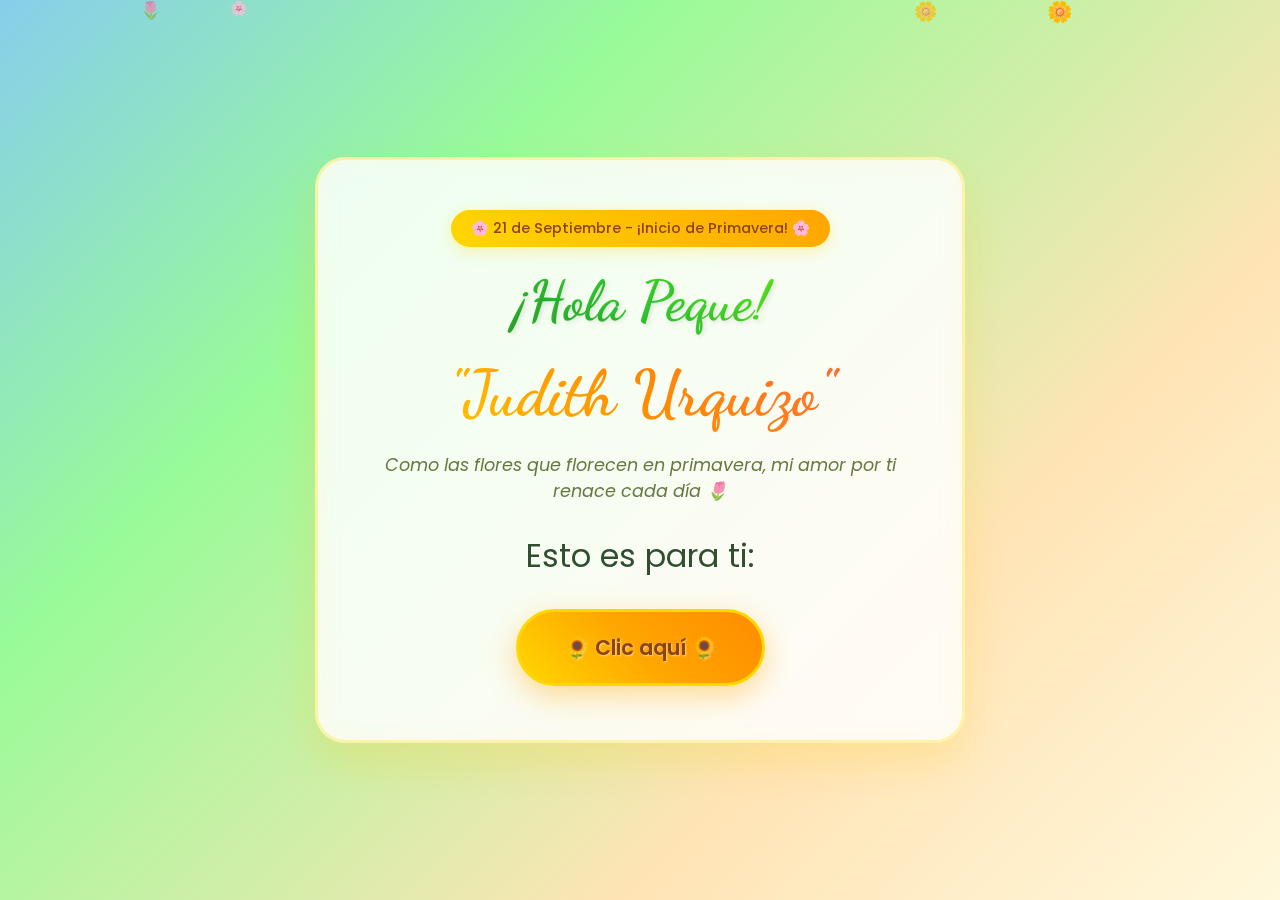
<file: index.html>
<!DOCTYPE html>
<html lang="es">
<head>
    <meta charset="UTF-8">
    <meta name="viewport" content="width=device-width, initial-scale=1.0">
    <title>Primavera para ti</title>
    <style>
        @import url('https://fonts.googleapis.com/css2?family=Dancing+Script:wght@400;600;700&family=Poppins:wght@300;400;500&display=swap');
        
        * {
            margin: 0;
            padding: 0;
            box-sizing: border-box;
        }
        
        body {
            background: linear-gradient(135deg, #87CEEB 0%, #98FB98 30%, #FFE4B5 70%, #FFF8DC 100%);
            min-height: 100vh;
            display: flex;
            flex-direction: column;
            align-items: center;
            justify-content: center;
            overflow-x: hidden;
            position: relative;
        }
        
        /* Flores flotantes */
        .flowers {
            position: fixed;
            top: 0;
            left: 0;
            width: 100%;
            height: 100%;
            pointer-events: none;
            z-index: 1;
        }
        
        .flower {
            position: absolute;
            font-size: 25px;
            animation: flutter 8s infinite ease-in-out;
        }
        
        @keyframes flutter {
            0% {
                transform: translateY(100vh) rotate(0deg);
                opacity: 0;
            }
            10% {
                opacity: 1;
            }
            50% {
                transform: translateY(50vh) rotate(180deg) translateX(20px);
            }
            90% {
                opacity: 1;
            }
            100% {
                transform: translateY(-100px) rotate(360deg) translateX(-20px);
                opacity: 0;
            }
        }
        
        /* Mariposas */
        .butterflies {
            position: fixed;
            top: 0;
            left: 0;
            width: 100%;
            height: 100%;
            pointer-events: none;
            z-index: 1;
        }
        
        .butterfly {
            position: absolute;
            font-size: 20px;
            animation: fly 12s infinite linear;
        }
        
        @keyframes fly {
            0% {
                transform: translateX(-100px) translateY(50vh);
            }
            25% {
                transform: translateX(25vw) translateY(30vh);
            }
            50% {
                transform: translateX(50vw) translateY(70vh);
            }
            75% {
                transform: translateX(75vw) translateY(20vh);
            }
            100% {
                transform: translateX(100vw) translateY(60vh);
            }
        }
        
        /* Contenedor principal */
        .container {
            text-align: center;
            padding: 50px;
            background: rgba(255, 255, 255, 0.85);
            backdrop-filter: blur(10px);
            border-radius: 30px;
            border: 3px solid rgba(255, 223, 0, 0.3);
            box-shadow: 0 20px 40px rgba(255, 193, 7, 0.2), 
                        inset 0 0 20px rgba(255, 248, 220, 0.5);
            position: relative;
            z-index: 2;
            animation: bloomIn 1.5s ease-out;
            max-width: 650px;
            margin: 20px;
        }
        
        @keyframes bloomIn {
            0% {
                opacity: 0;
                transform: scale(0.8) translateY(30px);
            }
            50% {
                transform: scale(1.05) translateY(-5px);
            }
            100% {
                opacity: 1;
                transform: scale(1) translateY(0);
            }
        }
        
        .season-badge {
            background: linear-gradient(45deg, #FFD700, #FFA500);
            color: #8B4513;
            padding: 8px 20px;
            border-radius: 20px;
            font-family: 'Poppins', sans-serif;
            font-size: 0.9rem;
            font-weight: 500;
            margin-bottom: 20px;
            display: inline-block;
            box-shadow: 0 4px 15px rgba(255, 215, 0, 0.3);
            animation: pulse 2s infinite;
        }
        
        @keyframes pulse {
            0%, 100% {
                transform: scale(1);
            }
            50% {
                transform: scale(1.05);
            }
        }
        
        .greeting {
            font-family: 'Dancing Script', cursive;
            font-size: 3.5rem;
            font-weight: 700;
            background: linear-gradient(45deg, #228B22, #32CD32, #7CFC00);
            -webkit-background-clip: text;
            -webkit-text-fill-color: transparent;
            background-clip: text;
            margin-bottom: 10px;
            animation: sway 3s ease-in-out infinite;
            text-shadow: 2px 2px 4px rgba(0, 0, 0, 0.1);
        }
        
        @keyframes sway {
            0%, 100% {
                transform: rotate(-2deg);
            }
            50% {
                transform: rotate(2deg);
            }
        }
        
        .name {
            font-family: 'Dancing Script', cursive;
            font-size: 4rem;
            font-weight: 700;
            background: linear-gradient(45deg, #FFD700, #FF8C00, #FF6347);
            -webkit-background-clip: text;
            -webkit-text-fill-color: transparent;
            background-clip: text;
            margin: 20px 0;
            position: relative;
            animation: shimmer 2s ease-in-out infinite alternate;
        }
        
        @keyframes shimmer {
            0% {
                filter: brightness(1);
            }
            100% {
                filter: brightness(1.3);
            }
        }
        
        .name::before,
        .name::after {
            content: '🌻';
            position: absolute;
            top: 50%;
            transform: translateY(-50%);
            font-size: 2.5rem;
            animation: sunflowerSpin 4s linear infinite;
        }
        
        .name::before {
            left: -80px;
        }
        
        .name::after {
            right: -80px;
            animation-direction: reverse;
        }
        
        @keyframes sunflowerSpin {
            from {
                transform: translateY(-50%) rotate(0deg);
            }
            to {
                transform: translateY(-50%) rotate(360deg);
            }
        }
        
        .message {
            font-family: 'Poppins', sans-serif;
            font-size: 2rem;
            font-weight: 400;
            color: #2F4F2F;
            margin: 30px 0;
            line-height: 1.4;
            text-shadow: 1px 1px 2px rgba(255, 255, 255, 0.8);
        }
        
        .spring-message {
            font-family: 'Poppins', sans-serif;
            font-size: 1.1rem;
            color: #556B2F;
            margin: 15px 0 30px 0;
            font-style: italic;
            opacity: 0.9;
        }
        
        .button {
            display: inline-block;
            padding: 20px 45px;
            background: linear-gradient(45deg, #FFD700, #FFA500, #FF8C00);
            color: #8B4513;
            text-decoration: none;
            border-radius: 50px;
            font-family: 'Poppins', sans-serif;
            font-size: 1.3rem;
            font-weight: 600;
            box-shadow: 0 10px 30px rgba(255, 165, 0, 0.4);
            transition: all 0.3s ease;
            border: 3px solid #FFD700;
            cursor: pointer;
            position: relative;
            overflow: hidden;
            text-shadow: 1px 1px 2px rgba(255, 255, 255, 0.5);
        }
        
        .button::before {
            content: '';
            position: absolute;
            top: 0;
            left: -100%;
            width: 100%;
            height: 100%;
            background: linear-gradient(90deg, transparent, rgba(255, 255, 255, 0.4), transparent);
            transition: left 0.5s;
        }
        
        .button:hover::before {
            left: 100%;
        }
        
        .button:hover {
            transform: translateY(-5px) scale(1.05);
            box-shadow: 0 20px 50px rgba(255, 165, 0, 0.6);
            background: linear-gradient(45deg, #FFA500, #FF8C00, #FF6347);
        }
        
        .button:active {
            transform: translateY(-2px) scale(1.02);
        }
        
        /* Pétalos de fondo */
        .petals {
            position: fixed;
            top: 0;
            left: 0;
            width: 100%;
            height: 100%;
            pointer-events: none;
            z-index: 0;
        }
        
        .petal {
            position: absolute;
            font-size: 16px;
            animation: fallDown 6s infinite linear;
            opacity: 0.7;
        }
        
        @keyframes fallDown {
            0% {
                transform: translateY(-100px) rotate(0deg);
                opacity: 0;
            }
            10% {
                opacity: 0.7;
            }
            90% {
                opacity: 0.7;
            }
            100% {
                transform: translateY(100vh) rotate(360deg);
                opacity: 0;
            }
        }
        
        /* Responsive */
        @media (max-width: 768px) {
            .greeting {
                font-size: 2.8rem;
            }
            
            .name {
                font-size: 3rem;
            }
            
            .name::before,
            .name::after {
                font-size: 2rem;
                left: -50px;
                right: -50px;
            }
            
            .message {
                font-size: 1.6rem;
            }
            
            .spring-message {
                font-size: 1rem;
            }
            
            .container {
                padding: 40px 25px;
                margin: 15px;
            }
        }
        
        @media (max-width: 480px) {
            .name::before,
            .name::after {
                display: none;
            }
        }
    </style>
</head>
<body>
    <!-- Pétalos de fondo -->
    <div class="petals" id="petals"></div>
    
    <!-- Flores flotantes -->
    <div class="flowers" id="flowers"></div>
    
    <!-- Mariposas -->
    <div class="butterflies" id="butterflies"></div>
    
    <div class="container">
        <div class="season-badge">🌸 21 de Septiembre - ¡Inicio de Primavera! 🌸</div>
        <h1 class="greeting">¡Hola Peque!</h1>
        <h2 class="name">"Judith Urquizo"</h2>
        <p class="spring-message">Como las flores que florecen en primavera, mi amor por ti renace cada día 🌷</p>
        <p class="message">Esto es para ti:</p>
        <a href="flower.html" class="button">🌻 Clic aquí 🌻</a>
    </div>

    <script>
        // Crear pétalos de fondo
        function createPetal() {
            const petalsContainer = document.getElementById('petals');
            const petal = document.createElement('div');
            petal.className = 'petal';
            
            const petalTypes = ['🌸', '🌺', '🌼', '🌻', '🌷', '🌹', '💐'];
            petal.innerHTML = petalTypes[Math.floor(Math.random() * petalTypes.length)];
            petal.style.left = Math.random() * 100 + '%';
            petal.style.animationDuration = (Math.random() * 3 + 4) + 's';
            petal.style.fontSize = (Math.random() * 8 + 12) + 'px';
            petal.style.animationDelay = Math.random() * 2 + 's';
            petalsContainer.appendChild(petal);

            setTimeout(() => {
                petal.remove();
            }, 7000);
        }

        // Crear flores flotantes grandes
        function createFloatingFlower() {
            const flowersContainer = document.getElementById('flowers');
            const flower = document.createElement('div');
            flower.className = 'flower';
            
            const flowerTypes = ['🌻', '🌼', '🌺', '🌸', '🌷'];
            flower.innerHTML = flowerTypes[Math.floor(Math.random() * flowerTypes.length)];
            flower.style.left = Math.random() * 100 + '%';
            flower.style.animationDuration = (Math.random() * 4 + 6) + 's';
            flower.style.fontSize = (Math.random() * 10 + 20) + 'px';
            flowersContainer.appendChild(flower);

            setTimeout(() => {
                flower.remove();
            }, 10000);
        }

        // Crear mariposas
        function createButterfly() {
            const butterfliesContainer = document.getElementById('butterflies');
            const butterfly = document.createElement('div');
            butterfly.className = 'butterfly';
            
            const butterflyTypes = ['🦋', '🟡🦋', '🟠🦋'];
            butterfly.innerHTML = '🦋';
            butterfly.style.top = Math.random() * 70 + 15 + '%';
            butterfly.style.animationDuration = (Math.random() * 5 + 10) + 's';
            butterfly.style.animationDelay = Math.random() * 3 + 's';
            butterfliesContainer.appendChild(butterfly);

            setTimeout(() => {
                butterfly.remove();
            }, 15000);
        }

        // Inicializar animaciones
        setInterval(createPetal, 800);
        setInterval(createFloatingFlower, 2000);
        setInterval(createButterfly, 4000);
        
        // Crear elementos iniciales
        for (let i = 0; i < 8; i++) {
            setTimeout(createPetal, i * 300);
        }
        
        for (let i = 0; i < 3; i++) {
            setTimeout(createFloatingFlower, i * 1000);
        }
        
        setTimeout(createButterfly, 2000);
    </script>
</body>
</html>
</file>
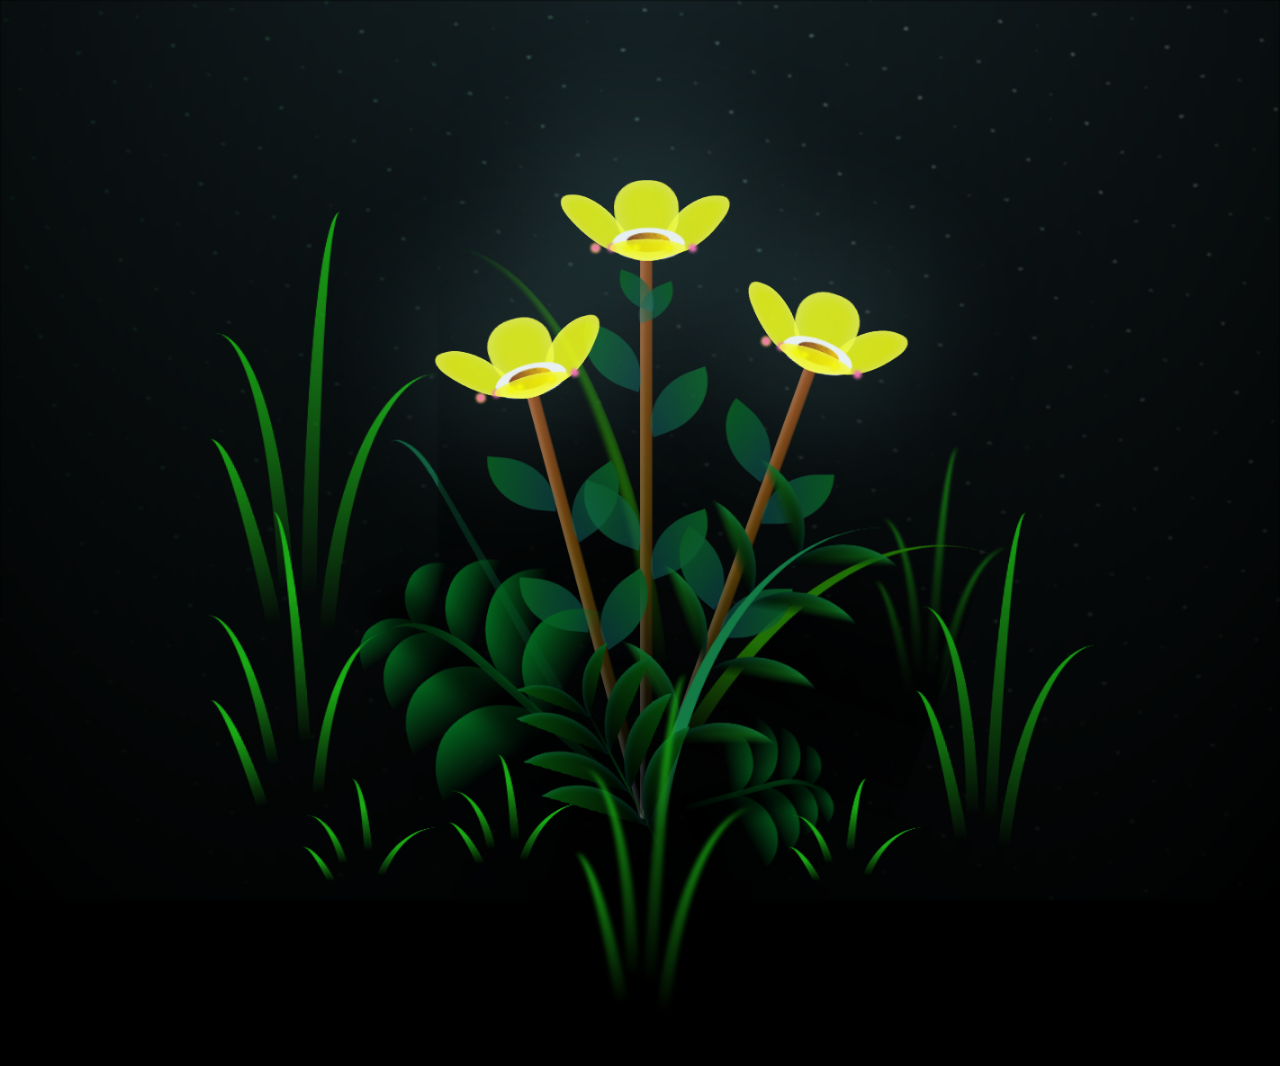
<file: flower.html>
<!DOCTYPE html>
<html lang="en">
<head>
    <meta charset="UTF-8">
    <meta name="viewport" content="width=device-width, initial-scale=1.0">
    <link rel="stylesheet" href="css/second.css">
    <title>flowers</title>
</head>
<body class="container">
    <div class="night"></div>
    <div class="flowers">
      <div class="flower flower--1">
        <div class="flower__leafs flower__leafs--1">
          <div class="flower__leaf flower__leaf--1"></div>
          <div class="flower__leaf flower__leaf--2"></div>
          <div class="flower__leaf flower__leaf--3"></div>
          <div class="flower__leaf flower__leaf--4"></div>
          <div class="flower__white-circle"></div>
  
          <div class="flower__light flower__light--1"></div>
          <div class="flower__light flower__light--2"></div>
          <div class="flower__light flower__light--3"></div>
          <div class="flower__light flower__light--4"></div>
          <div class="flower__light flower__light--5"></div>
          <div class="flower__light flower__light--6"></div>
          <div class="flower__light flower__light--7"></div>
          <div class="flower__light flower__light--8"></div>
  
        </div>
        <div class="flower__line">
          <div class="flower__line__leaf flower__line__leaf--1"></div>
          <div class="flower__line__leaf flower__line__leaf--2"></div>
          <div class="flower__line__leaf flower__line__leaf--3"></div>
          <div class="flower__line__leaf flower__line__leaf--4"></div>
          <div class="flower__line__leaf flower__line__leaf--5"></div>
          <div class="flower__line__leaf flower__line__leaf--6"></div>
        </div>
      </div>
  
      <div class="flower flower--2">
        <div class="flower__leafs flower__leafs--2">
          <div class="flower__leaf flower__leaf--1"></div>
          <div class="flower__leaf flower__leaf--2"></div>
          <div class="flower__leaf flower__leaf--3"></div>
          <div class="flower__leaf flower__leaf--4"></div>
          <div class="flower__white-circle"></div>
  
          <div class="flower__light flower__light--1"></div>
          <div class="flower__light flower__light--2"></div>
          <div class="flower__light flower__light--3"></div>
          <div class="flower__light flower__light--4"></div>
          <div class="flower__light flower__light--5"></div>
          <div class="flower__light flower__light--6"></div>
          <div class="flower__light flower__light--7"></div>
          <div class="flower__light flower__light--8"></div>
  
        </div>
        <div class="flower__line">
          <div class="flower__line__leaf flower__line__leaf--1"></div>
          <div class="flower__line__leaf flower__line__leaf--2"></div>
          <div class="flower__line__leaf flower__line__leaf--3"></div>
          <div class="flower__line__leaf flower__line__leaf--4"></div>
        </div>
      </div>
  
      <div class="flower flower--3">
        <div class="flower__leafs flower__leafs--3">
          <div class="flower__leaf flower__leaf--1"></div>
          <div class="flower__leaf flower__leaf--2"></div>
          <div class="flower__leaf flower__leaf--3"></div>
          <div class="flower__leaf flower__leaf--4"></div>
          <div class="flower__white-circle"></div>
  
          <div class="flower__light flower__light--1"></div>
          <div class="flower__light flower__light--2"></div>
          <div class="flower__light flower__light--3"></div>
          <div class="flower__light flower__light--4"></div>
          <div class="flower__light flower__light--5"></div>
          <div class="flower__light flower__light--6"></div>
          <div class="flower__light flower__light--7"></div>
          <div class="flower__light flower__light--8"></div>
  
        </div>
        <div class="flower__line">
          <div class="flower__line__leaf flower__line__leaf--1"></div>
          <div class="flower__line__leaf flower__line__leaf--2"></div>
          <div class="flower__line__leaf flower__line__leaf--3"></div>
          <div class="flower__line__leaf flower__line__leaf--4"></div>
        </div>
      </div>
  
      <div class="grow-ans" style="--d:1.2s">
        <div class="flower__g-long">
          <div class="flower__g-long__top"></div>
          <div class="flower__g-long__bottom"></div>
        </div>
      </div>
  
      <div class="growing-grass">
        <div class="flower__grass flower__grass--1">
          <div class="flower__grass--top"></div>
          <div class="flower__grass--bottom"></div>
          <div class="flower__grass__leaf flower__grass__leaf--1"></div>
          <div class="flower__grass__leaf flower__grass__leaf--2"></div>
          <div class="flower__grass__leaf flower__grass__leaf--3"></div>
          <div class="flower__grass__leaf flower__grass__leaf--4"></div>
          <div class="flower__grass__leaf flower__grass__leaf--5"></div>
          <div class="flower__grass__leaf flower__grass__leaf--6"></div>
          <div class="flower__grass__leaf flower__grass__leaf--7"></div>
          <div class="flower__grass__leaf flower__grass__leaf--8"></div>
          <div class="flower__grass__overlay"></div>
        </div>
      </div>
  
      <div class="growing-grass">
        <div class="flower__grass flower__grass--2">
          <div class="flower__grass--top"></div>
          <div class="flower__grass--bottom"></div>
          <div class="flower__grass__leaf flower__grass__leaf--1"></div>
          <div class="flower__grass__leaf flower__grass__leaf--2"></div>
          <div class="flower__grass__leaf flower__grass__leaf--3"></div>
          <div class="flower__grass__leaf flower__grass__leaf--4"></div>
          <div class="flower__grass__leaf flower__grass__leaf--5"></div>
          <div class="flower__grass__leaf flower__grass__leaf--6"></div>
          <div class="flower__grass__leaf flower__grass__leaf--7"></div>
          <div class="flower__grass__leaf flower__grass__leaf--8"></div>
          <div class="flower__grass__overlay"></div>
        </div>
      </div>
  
      <div class="grow-ans" style="--d:2.4s">
        <div class="flower__g-right flower__g-right--1">
          <div class="leaf"></div>
        </div>
      </div>
  
      <div class="grow-ans" style="--d:2.8s">
        <div class="flower__g-right flower__g-right--2">
          <div class="leaf"></div>
        </div>
      </div>
  
      <div class="grow-ans" style="--d:2.8s">
        <div class="flower__g-front">
          <div class="flower__g-front__leaf-wrapper flower__g-front__leaf-wrapper--1">
            <div class="flower__g-front__leaf"></div>
          </div>
          <div class="flower__g-front__leaf-wrapper flower__g-front__leaf-wrapper--2">
            <div class="flower__g-front__leaf"></div>
          </div>
          <div class="flower__g-front__leaf-wrapper flower__g-front__leaf-wrapper--3">
            <div class="flower__g-front__leaf"></div>
          </div>
          <div class="flower__g-front__leaf-wrapper flower__g-front__leaf-wrapper--4">
            <div class="flower__g-front__leaf"></div>
          </div>
          <div class="flower__g-front__leaf-wrapper flower__g-front__leaf-wrapper--5">
            <div class="flower__g-front__leaf"></div>
          </div>
          <div class="flower__g-front__leaf-wrapper flower__g-front__leaf-wrapper--6">
            <div class="flower__g-front__leaf"></div>
          </div>
          <div class="flower__g-front__leaf-wrapper flower__g-front__leaf-wrapper--7">
            <div class="flower__g-front__leaf"></div>
          </div>
          <div class="flower__g-front__leaf-wrapper flower__g-front__leaf-wrapper--8">
            <div class="flower__g-front__leaf"></div>
          </div>
          <div class="flower__g-front__line"></div>
        </div>
      </div>
  
      <div class="grow-ans" style="--d:3.2s">
        <div class="flower__g-fr">
          <div class="leaf"></div>
          <div class="flower__g-fr__leaf flower__g-fr__leaf--1"></div>
          <div class="flower__g-fr__leaf flower__g-fr__leaf--2"></div>
          <div class="flower__g-fr__leaf flower__g-fr__leaf--3"></div>
          <div class="flower__g-fr__leaf flower__g-fr__leaf--4"></div>
          <div class="flower__g-fr__leaf flower__g-fr__leaf--5"></div>
          <div class="flower__g-fr__leaf flower__g-fr__leaf--6"></div>
          <div class="flower__g-fr__leaf flower__g-fr__leaf--7"></div>
          <div class="flower__g-fr__leaf flower__g-fr__leaf--8"></div>
        </div>
      </div>
  
      <div class="long-g long-g--0">
        <div class="grow-ans" style="--d:3s">
          <div class="leaf leaf--0"></div>
        </div>
        <div class="grow-ans" style="--d:2.2s">
          <div class="leaf leaf--1"></div>
        </div>
        <div class="grow-ans" style="--d:3.4s">
          <div class="leaf leaf--2"></div>
        </div>
        <div class="grow-ans" style="--d:3.6s">
          <div class="leaf leaf--3"></div>
        </div>
      </div>
  
      <div class="long-g long-g--1">
        <div class="grow-ans" style="--d:3.6s">
          <div class="leaf leaf--0"></div>
        </div>
        <div class="grow-ans" style="--d:3.8s">
          <div class="leaf leaf--1"></div>
        </div>
        <div class="grow-ans" style="--d:4s">
          <div class="leaf leaf--2"></div>
        </div>
        <div class="grow-ans" style="--d:4.2s">
          <div class="leaf leaf--3"></div>
        </div>
      </div>
  
      <div class="long-g long-g--2">
        <div class="grow-ans" style="--d:4s">
          <div class="leaf leaf--0"></div>
        </div>
        <div class="grow-ans" style="--d:4.2s">
          <div class="leaf leaf--1"></div>
        </div>
        <div class="grow-ans" style="--d:4.4s">
          <div class="leaf leaf--2"></div>
        </div>
        <div class="grow-ans" style="--d:4.6s">
          <div class="leaf leaf--3"></div>
        </div>
      </div>
  
      <div class="long-g long-g--3">
        <div class="grow-ans" style="--d:4s">
          <div class="leaf leaf--0"></div>
        </div>
        <div class="grow-ans" style="--d:4.2s">
          <div class="leaf leaf--1"></div>
        </div>
        <div class="grow-ans" style="--d:3s">
          <div class="leaf leaf--2"></div>
        </div>
        <div class="grow-ans" style="--d:3.6s">
          <div class="leaf leaf--3"></div>
        </div>
      </div>
  
      <div class="long-g long-g--4">
        <div class="grow-ans" style="--d:4s">
          <div class="leaf leaf--0"></div>
        </div>
        <div class="grow-ans" style="--d:4.2s">
          <div class="leaf leaf--1"></div>
        </div>
        <div class="grow-ans" style="--d:3s">
          <div class="leaf leaf--2"></div>
        </div>
        <div class="grow-ans" style="--d:3.6s">
          <div class="leaf leaf--3"></div>
        </div>
      </div>
  
      <div class="long-g long-g--5">
        <div class="grow-ans" style="--d:4s">
          <div class="leaf leaf--0"></div>
        </div>
        <div class="grow-ans" style="--d:4.2s">
          <div class="leaf leaf--1"></div>
        </div>
        <div class="grow-ans" style="--d:3s">
          <div class="leaf leaf--2"></div>
        </div>
        <div class="grow-ans" style="--d:3.6s">
          <div class="leaf leaf--3"></div>
        </div>
      </div>
  
      <div class="long-g long-g--6">
        <div class="grow-ans" style="--d:4.2s">
          <div class="leaf leaf--0"></div>
        </div>
        <div class="grow-ans" style="--d:4.4s">
          <div class="leaf leaf--1"></div>
        </div>
        <div class="grow-ans" style="--d:4.6s">
          <div class="leaf leaf--2"></div>
        </div>
        <div class="grow-ans" style="--d:4.8s">
          <div class="leaf leaf--3"></div>
        </div>
      </div>
  
      <div class="long-g long-g--7">
        <div class="grow-ans" style="--d:3s">
          <div class="leaf leaf--0"></div>
        </div>
        <div class="grow-ans" style="--d:3.2s">
          <div class="leaf leaf--1"></div>
        </div>
        <div class="grow-ans" style="--d:3.5s">
          <div class="leaf leaf--2"></div>
        </div>
        <div class="grow-ans" style="--d:3.6s">
          <div class="leaf leaf--3"></div>
        </div>
      </div>
    </div>
    
    <script src="main.js"></script>
  </body>
</html>
</file>
<file: css/second.css>
*,
*::after,
*::before {
  padding: 0;
  margin: 0;
  box-sizing: border-box;
}

:root {
  --dark-color: #000;
}

body {
  display: flex;
  align-items: flex-end;
  justify-content: center;
  min-height: 100vh;
  background-color: var(--dark-color);
  overflow: hidden;
  perspective: 1000px;
}

.night {
  position: fixed;
  left: 50%;
  top: 0;
  transform: translateX(-50%);
  width: 100%;
  height: 100%;
  filter: blur(0.1vmin);
  background-image: radial-gradient(ellipse at top, transparent 0%, var(--dark-color)), radial-gradient(ellipse at bottom, var(--dark-color), rgba(145, 233, 255, 0.2)), repeating-linear-gradient(220deg, rgb(0, 0, 0) 0px, rgb(0, 0, 0) 19px, transparent 19px, transparent 22px), repeating-linear-gradient(189deg, rgb(0, 0, 0) 0px, rgb(0, 0, 0) 19px, transparent 19px, transparent 22px), repeating-linear-gradient(148deg, rgb(0, 0, 0) 0px, rgb(0, 0, 0) 19px, transparent 19px, transparent 22px), linear-gradient(90deg, rgb(7, 107, 42), rgb(240, 240, 240));
}

.flowers {
  position: relative;
  transform: scale(0.9);
}

.flower {
  position: absolute;
  bottom: 10vmin;
  transform-origin: bottom center;
  z-index: 10;
  --fl-speed: 0.3s;
}
.flower--1 {
  -webkit-animation: moving-flower-1 4s linear infinite;
          animation: moving-flower-1 4s linear infinite;
}
.flower--1 .flower__line {
  height: 70vmin;
  -webkit-animation-delay: 0.3s;
          animation-delay: 0.3s;
}
.flower--1 .flower__line__leaf--1 {
  -webkit-animation: blooming-leaf-right var(--fl-speed) 1.6s backwards;
          animation: blooming-leaf-right var(--fl-speed) 1.6s backwards;
}
.flower--1 .flower__line__leaf--2 {
  -webkit-animation: blooming-leaf-right var(--fl-speed) 1.4s backwards;
          animation: blooming-leaf-right var(--fl-speed) 1.4s backwards;
}
.flower--1 .flower__line__leaf--3 {
  -webkit-animation: blooming-leaf-left var(--fl-speed) 1.2s backwards;
          animation: blooming-leaf-left var(--fl-speed) 1.2s backwards;
}
.flower--1 .flower__line__leaf--4 {
  -webkit-animation: blooming-leaf-left var(--fl-speed) 1s backwards;
          animation: blooming-leaf-left var(--fl-speed) 1s backwards;
}
.flower--1 .flower__line__leaf--5 {
  -webkit-animation: blooming-leaf-right var(--fl-speed) 1.8s backwards;
          animation: blooming-leaf-right var(--fl-speed) 1.8s backwards;
}
.flower--1 .flower__line__leaf--6 {
  -webkit-animation: blooming-leaf-left var(--fl-speed) 2s backwards;
          animation: blooming-leaf-left var(--fl-speed) 2s backwards;
}
.flower--2 {
  left: 50%;
  transform: rotate(20deg);
  -webkit-animation: moving-flower-2 4s linear infinite;
          animation: moving-flower-2 4s linear infinite;
}
.flower--2 .flower__line {
  height: 60vmin;
  -webkit-animation-delay: 0.6s;
          animation-delay: 0.6s;
}
.flower--2 .flower__line__leaf--1 {
  -webkit-animation: blooming-leaf-right var(--fl-speed) 1.9s backwards;
          animation: blooming-leaf-right var(--fl-speed) 1.9s backwards;
}
.flower--2 .flower__line__leaf--2 {
  -webkit-animation: blooming-leaf-right var(--fl-speed) 1.7s backwards;
          animation: blooming-leaf-right var(--fl-speed) 1.7s backwards;
}
.flower--2 .flower__line__leaf--3 {
  -webkit-animation: blooming-leaf-left var(--fl-speed) 1.5s backwards;
          animation: blooming-leaf-left var(--fl-speed) 1.5s backwards;
}
.flower--2 .flower__line__leaf--4 {
  -webkit-animation: blooming-leaf-left var(--fl-speed) 1.3s backwards;
          animation: blooming-leaf-left var(--fl-speed) 1.3s backwards;
}
.flower--3 {
  left: 50%;
  transform: rotate(-15deg);
  -webkit-animation: moving-flower-3 4s linear infinite;
          animation: moving-flower-3 4s linear infinite;
}
.flower--3 .flower__line {
  -webkit-animation-delay: 0.9s;
          animation-delay: 0.9s;
}
.flower--3 .flower__line__leaf--1 {
  -webkit-animation: blooming-leaf-right var(--fl-speed) 2.5s backwards;
          animation: blooming-leaf-right var(--fl-speed) 2.5s backwards;
}
.flower--3 .flower__line__leaf--2 {
  -webkit-animation: blooming-leaf-right var(--fl-speed) 2.3s backwards;
          animation: blooming-leaf-right var(--fl-speed) 2.3s backwards;
}
.flower--3 .flower__line__leaf--3 {
  -webkit-animation: blooming-leaf-left var(--fl-speed) 2.1s backwards;
          animation: blooming-leaf-left var(--fl-speed) 2.1s backwards;
}
.flower--3 .flower__line__leaf--4 {
  -webkit-animation: blooming-leaf-left var(--fl-speed) 1.9s backwards;
          animation: blooming-leaf-left var(--fl-speed) 1.9s backwards;
}
.flower__leafs {
  position: relative;
  -webkit-animation: blooming-flower 2s backwards;
          animation: blooming-flower 2s backwards;
}
.flower__leafs--1 {
  -webkit-animation-delay: 1.1s;
          animation-delay: 1.1s;
}
.flower__leafs--2 {
  -webkit-animation-delay: 1.4s;
          animation-delay: 1.4s;
}
.flower__leafs--3 {
  -webkit-animation-delay: 1.7s;
          animation-delay: 1.7s;
}
.flower__leafs::after {
  content: "";
  position: absolute;
  left: 0;
  top: 0;
  transform: translate(-50%, -100%);
  width: 8vmin;
  height: 8vmin;
  background-color: #9ff5ff;
  filter: blur(10vmin);
}
.flower__leaf {
  position: absolute;
  bottom: 0;
  left: 50%;
  width: 8vmin;
  height: 11vmin;
  border-radius: 51% 49% 47% 53%/44% 45% 55% 69%;
  background-color: #f0f708;
  background-image: linear-gradient(to top, #f0f708, #f0f708);
  transform-origin: bottom center;
  opacity: 0.9;
  box-shadow: inset 0 0 2vmin rgba(255, 255, 255, 0.5);
}
.flower__leaf--1 {
  transform: translate(-10%, 1%) rotateY(40deg) rotateX(-50deg);
}
.flower__leaf--2 {
  transform: translate(-50%, -4%) rotateX(40deg);
}
.flower__leaf--3 {
  transform: translate(-90%, 0%) rotateY(45deg) rotateX(50deg);
}
.flower__leaf--4 {
  width: 8vmin;
  height: 8vmin;
  transform-origin: bottom left;
  border-radius: 4vmin 10vmin 4vmin 4vmin;
  transform: translate(0%, 18%) rotateX(70deg) rotate(-43deg);
  background-image: linear-gradient(to top, #f0f708, #f0f708);
  z-index: 1;
  opacity: 0.8;
}
.flower__white-circle {
  position: absolute;
  left: -3.5vmin;
  top: -3vmin;
  width: 9vmin;
  height: 4vmin;
  border-radius: 50%;
  background-color: #f0f0f0;
}
.flower__white-circle::after {
  content: "";
  position: absolute;
  left: 50%;
  top: 45%;
  transform: translate(-50%, -50%);
  width: 60%;
  height: 60%;
  border-radius: inherit;
  background-image: repeating-linear-gradient(135deg, rgba(0, 0, 0, 0.03) 0px, rgba(0, 0, 0, 0.03) 1px, transparent 1px, transparent 12px), repeating-linear-gradient(45deg, rgba(0, 0, 0, 0.03) 0px, rgba(0, 0, 0, 0.03) 1px, transparent 1px, transparent 12px), repeating-linear-gradient(67.5deg, rgba(0, 0, 0, 0.03) 0px, rgba(0, 0, 0, 0.03) 1px, transparent 1px, transparent 12px), repeating-linear-gradient(135deg, rgba(0, 0, 0, 0.03) 0px, rgba(0, 0, 0, 0.03) 1px, transparent 1px, transparent 12px), repeating-linear-gradient(45deg, rgba(0, 0, 0, 0.03) 0px, rgba(0, 0, 0, 0.03) 1px, transparent 1px, transparent 12px), repeating-linear-gradient(112.5deg, rgba(0, 0, 0, 0.03) 0px, rgba(0, 0, 0, 0.03) 1px, transparent 1px, transparent 12px), repeating-linear-gradient(112.5deg, rgba(0, 0, 0, 0.03) 0px, rgba(0, 0, 0, 0.03) 1px, transparent 1px, transparent 12px), repeating-linear-gradient(45deg, rgba(0, 0, 0, 0.03) 0px, rgba(0, 0, 0, 0.03) 1px, transparent 1px, transparent 12px), repeating-linear-gradient(22.5deg, rgba(0, 0, 0, 0.03) 0px, rgba(0, 0, 0, 0.03) 1px, transparent 1px, transparent 12px), repeating-linear-gradient(45deg, rgba(0, 0, 0, 0.03) 0px, rgba(0, 0, 0, 0.03) 1px, transparent 1px, transparent 12px), repeating-linear-gradient(22.5deg, rgba(0, 0, 0, 0.03) 0px, rgba(0, 0, 0, 0.03) 1px, transparent 1px, transparent 12px), repeating-linear-gradient(135deg, rgba(0, 0, 0, 0.03) 0px, rgba(0, 0, 0, 0.03) 1px, transparent 1px, transparent 12px), repeating-linear-gradient(157.5deg, rgba(0, 0, 0, 0.03) 0px, rgba(0, 0, 0, 0.03) 1px, transparent 1px, transparent 12px), repeating-linear-gradient(67.5deg, rgba(0, 0, 0, 0.03) 0px, rgba(0, 0, 0, 0.03) 1px, transparent 1px, transparent 12px), repeating-linear-gradient(67.5deg, rgba(0, 0, 0, 0.03) 0px, rgba(0, 0, 0, 0.03) 1px, transparent 1px, transparent 12px), linear-gradient(90deg, rgb(127, 47, 21), rgb(255, 206, 0));
}
.flower__line {
  height: 55vmin;
  width: 1.5vmin;
  background-image: linear-gradient(to left, rgba(0, 0, 0, 0.2), transparent, rgba(255, 255, 255, 0.2)), linear-gradient(to top, transparent 10%, #583e08, #944415);
  box-shadow: inset 0 0 2px rgba(0, 0, 0, 0.5);
  -webkit-animation: grow-flower-tree 4s backwards;
          animation: grow-flower-tree 4s backwards;
}
.flower__line__leaf {
  --w: 7vmin;
  --h: calc(var(--w) + 2vmin);
  position: absolute;
  top: 20%;
  left: 90%;
  width: var(--w);
  height: var(--h);
  border-top-right-radius: var(--h);
  border-bottom-left-radius: var(--h);
  background-image: linear-gradient(to top, rgba(20, 117, 122, 0.4), #095721);
}
.flower__line__leaf--1 {
  transform: rotate(70deg) rotateY(30deg);
}
.flower__line__leaf--2 {
  top: 45%;
  transform: rotate(70deg) rotateY(30deg);
}
.flower__line__leaf--3, .flower__line__leaf--4, .flower__line__leaf--6 {
  border-top-right-radius: 0;
  border-bottom-left-radius: 0;
  border-top-left-radius: var(--h);
  border-bottom-right-radius: var(--h);
  left: -460%;
  top: 12%;
  transform: rotate(-70deg) rotateY(30deg);
}
.flower__line__leaf--4 {
  top: 40%;
}
.flower__line__leaf--5 {
  top: 0;
  transform-origin: left;
  transform: rotate(70deg) rotateY(30deg) scale(0.6);
}
.flower__line__leaf--6 {
  top: -2%;
  left: -450%;
  transform-origin: right;
  transform: rotate(-70deg) rotateY(30deg) scale(0.6);
}
.flower__light {
  position: absolute;
  bottom: 0vmin;
  width: 1vmin;
  height: 1vmin;
  background-color: rgb(255, 251, 0);
  border-radius: 50%;
  filter: blur(0.2vmin);
  -webkit-animation: light-ans 4s linear infinite backwards;
          animation: light-ans 4s linear infinite backwards;
}
.flower__light:nth-child(odd) {
  background-color: #f76baf;
}
.flower__light--1 {
  left: -2vmin;
  -webkit-animation-delay: 1s;
          animation-delay: 1s;
}
.flower__light--2 {
  left: 3vmin;
  -webkit-animation-delay: 0.5s;
          animation-delay: 0.5s;
}
.flower__light--3 {
  left: -6vmin;
  -webkit-animation-delay: 0.3s;
          animation-delay: 0.3s;
}
.flower__light--4 {
  left: 6vmin;
  -webkit-animation-delay: 0.9s;
          animation-delay: 0.9s;
}
.flower__light--5 {
  left: -1vmin;
  -webkit-animation-delay: 1.5s;
          animation-delay: 1.5s;
}
.flower__light--6 {
  left: -4vmin;
  -webkit-animation-delay: 3s;
          animation-delay: 3s;
}
.flower__light--7 {
  left: 3vmin;
  -webkit-animation-delay: 2s;
          animation-delay: 2s;
}
.flower__light--8 {
  left: -6vmin;
  -webkit-animation-delay: 3.5s;
          animation-delay: 3.5s;
}
.flower__grass {
  --c: #04661f;
  --line-w: 1.5vmin;
  position: absolute;
  bottom: 12vmin;
  left: -7vmin;
  display: flex;
  flex-direction: column;
  align-items: flex-end;
  z-index: 20;
  transform-origin: bottom center;
  transform: rotate(-48deg) rotateY(40deg);
}
.flower__grass--1 {
  -webkit-animation: moving-grass 2s linear infinite;
          animation: moving-grass 2s linear infinite;
}
.flower__grass--2 {
  left: 2vmin;
  bottom: 10vmin;
  transform: scale(0.5) rotate(75deg) rotateX(10deg) rotateY(-200deg);
  opacity: 0.8;
  z-index: 0;
  -webkit-animation: moving-grass--2 1.5s linear infinite;
          animation: moving-grass--2 1.5s linear infinite;
}
.flower__grass--top {
  width: 7vmin;
  height: 10vmin;
  border-top-right-radius: 100%;
  border-right: var(--line-w) solid var(--c);
  transform-origin: bottom center;
  transform: rotate(-2deg);
}
.flower__grass--bottom {
  margin-top: -2px;
  width: var(--line-w);
  height: 25vmin;
  background-image: linear-gradient(to top, transparent, var(--c));
}
.flower__grass__leaf {
  --size: 10vmin;
  position: absolute;
  width: calc(var(--size) * 2.1);
  height: var(--size);
  border-top-left-radius: var(--size);
  border-top-right-radius: var(--size);
  background-image: linear-gradient(to top, transparent, transparent 30%, var(--c));
  z-index: 100;
}
.flower__grass__leaf--1 {
  top: -6%;
  left: 30%;
  --size: 6vmin;
  transform: rotate(-20deg);
  -webkit-animation: growing-grass-ans--1 2s 2.6s backwards;
          animation: growing-grass-ans--1 2s 2.6s backwards;
}
@-webkit-keyframes growing-grass-ans--1 {
  0% {
    transform-origin: bottom left;
    transform: rotate(-20deg) scale(0);
  }
}
@keyframes growing-grass-ans--1 {
  0% {
    transform-origin: bottom left;
    transform: rotate(-20deg) scale(0);
  }
}
.flower__grass__leaf--2 {
  top: -5%;
  left: -110%;
  --size: 6vmin;
  transform: rotate(10deg);
  -webkit-animation: growing-grass-ans--2 2s 2.4s linear backwards;
          animation: growing-grass-ans--2 2s 2.4s linear backwards;
}
@-webkit-keyframes growing-grass-ans--2 {
  0% {
    transform-origin: bottom right;
    transform: rotate(10deg) scale(0);
  }
}
@keyframes growing-grass-ans--2 {
  0% {
    transform-origin: bottom right;
    transform: rotate(10deg) scale(0);
  }
}
.flower__grass__leaf--3 {
  top: 5%;
  left: 60%;
  --size: 8vmin;
  transform: rotate(-18deg) rotateX(-20deg);
  -webkit-animation: growing-grass-ans--3 2s 2.2s linear backwards;
          animation: growing-grass-ans--3 2s 2.2s linear backwards;
}
@-webkit-keyframes growing-grass-ans--3 {
  0% {
    transform-origin: bottom left;
    transform: rotate(-18deg) rotateX(-20deg) scale(0);
  }
}
@keyframes growing-grass-ans--3 {
  0% {
    transform-origin: bottom left;
    transform: rotate(-18deg) rotateX(-20deg) scale(0);
  }
}
.flower__grass__leaf--4 {
  top: 6%;
  left: -135%;
  --size: 8vmin;
  transform: rotate(2deg);
  -webkit-animation: growing-grass-ans--4 2s 2s linear backwards;
          animation: growing-grass-ans--4 2s 2s linear backwards;
}
@-webkit-keyframes growing-grass-ans--4 {
  0% {
    transform-origin: bottom right;
    transform: rotate(2deg) scale(0);
  }
}
@keyframes growing-grass-ans--4 {
  0% {
    transform-origin: bottom right;
    transform: rotate(2deg) scale(0);
  }
}
.flower__grass__leaf--5 {
  top: 20%;
  left: 60%;
  --size: 10vmin;
  transform: rotate(-24deg) rotateX(-20deg);
  -webkit-animation: growing-grass-ans--5 2s 1.8s linear backwards;
          animation: growing-grass-ans--5 2s 1.8s linear backwards;
}
@-webkit-keyframes growing-grass-ans--5 {
  0% {
    transform-origin: bottom left;
    transform: rotate(-24deg) rotateX(-20deg) scale(0);
  }
}
@keyframes growing-grass-ans--5 {
  0% {
    transform-origin: bottom left;
    transform: rotate(-24deg) rotateX(-20deg) scale(0);
  }
}
.flower__grass__leaf--6 {
  top: 22%;
  left: -180%;
  --size: 10vmin;
  transform: rotate(10deg);
  -webkit-animation: growing-grass-ans--6 2s 1.6s linear backwards;
          animation: growing-grass-ans--6 2s 1.6s linear backwards;
}
@-webkit-keyframes growing-grass-ans--6 {
  0% {
    transform-origin: bottom right;
    transform: rotate(10deg) scale(0);
  }
}
@keyframes growing-grass-ans--6 {
  0% {
    transform-origin: bottom right;
    transform: rotate(10deg) scale(0);
  }
}
.flower__grass__leaf--7 {
  top: 39%;
  left: 70%;
  --size: 10vmin;
  transform: rotate(-10deg);
  -webkit-animation: growing-grass-ans--7 2s 1.4s linear backwards;
          animation: growing-grass-ans--7 2s 1.4s linear backwards;
}
@-webkit-keyframes growing-grass-ans--7 {
  0% {
    transform-origin: bottom left;
    transform: rotate(-10deg) scale(0);
  }
}
@keyframes growing-grass-ans--7 {
  0% {
    transform-origin: bottom left;
    transform: rotate(-10deg) scale(0);
  }
}
.flower__grass__leaf--8 {
  top: 40%;
  left: -215%;
  --size: 11vmin;
  transform: rotate(10deg);
  -webkit-animation: growing-grass-ans--8 2s 1.2s linear backwards;
          animation: growing-grass-ans--8 2s 1.2s linear backwards;
}
@-webkit-keyframes growing-grass-ans--8 {
  0% {
    transform-origin: bottom right;
    transform: rotate(10deg) scale(0);
  }
}
@keyframes growing-grass-ans--8 {
  0% {
    transform-origin: bottom right;
    transform: rotate(10deg) scale(0);
  }
}
.flower__grass__overlay {
  position: absolute;
  top: -10%;
  right: 0%;
  width: 100%;
  height: 100%;
  background-color: rgba(0, 0, 0, 0.6);
  filter: blur(1.5vmin);
  z-index: 100;
}
.flower__g-long {
  --w: 2vmin;
  --h: 6vmin;
  --c: #0e5b3c;
  position: absolute;
  bottom: 10vmin;
  left: -3vmin;
  transform-origin: bottom center;
  transform: rotate(-30deg) rotateY(-20deg);
  display: flex;
  flex-direction: column;
  align-items: flex-end;
  -webkit-animation: flower-g-long-ans 3s linear infinite;
          animation: flower-g-long-ans 3s linear infinite;
}
@-webkit-keyframes flower-g-long-ans {
  0%, 100% {
    transform: rotate(-30deg) rotateY(-20deg);
  }
  50% {
    transform: rotate(-32deg) rotateY(-20deg);
  }
}
@keyframes flower-g-long-ans {
  0%, 100% {
    transform: rotate(-30deg) rotateY(-20deg);
  }
  50% {
    transform: rotate(-32deg) rotateY(-20deg);
  }
}
.flower__g-long__top {
  top: calc(var(--h) * -1);
  width: calc(var(--w) + 1vmin);
  height: var(--h);
  border-top-right-radius: 100%;
  border-right: 0.7vmin solid var(--c);
  transform: translate(-0.7vmin, 1vmin);
}
.flower__g-long__bottom {
  width: var(--w);
  height: 50vmin;
  transform-origin: bottom center;
  background-image: linear-gradient(to top, transparent 30%, var(--c));
  box-shadow: inset 0 0 2px rgba(0, 0, 0, 0.5);
  -webkit-clip-path: polygon(35% 0, 65% 1%, 100% 100%, 0% 100%);
          clip-path: polygon(35% 0, 65% 1%, 100% 100%, 0% 100%);
}
.flower__g-right {
  position: absolute;
  bottom: 6vmin;
  left: -2vmin;
  transform-origin: bottom left;
  transform: rotate(20deg);
}
.flower__g-right .leaf {
  width: 30vmin;
  height: 50vmin;
  border-top-left-radius: 100%;
  border-left: 2vmin solid #217005;
  background-image: linear-gradient(to bottom, transparent, var(--dark-color) 60%);
  -webkit-mask-image: linear-gradient(to top, transparent 30%, #24803e 60%);
}
.flower__g-right--1 {
  -webkit-animation: flower-g-right-ans 2.5s linear infinite;
          animation: flower-g-right-ans 2.5s linear infinite;
}
.flower__g-right--2 {
  left: 5vmin;
  transform: rotateY(-180deg);
  -webkit-animation: flower-g-right-ans--2 3s linear infinite;
          animation: flower-g-right-ans--2 3s linear infinite;
}
.flower__g-right--2 .leaf {
  height: 75vmin;
  filter: blur(0.3vmin);
  opacity: 0.8;
}
@-webkit-keyframes flower-g-right-ans {
  0%, 100% {
    transform: rotate(20deg);
  }
  50% {
    transform: rotate(24deg) rotateX(-20deg);
  }
}
@keyframes flower-g-right-ans {
  0%, 100% {
    transform: rotate(20deg);
  }
  50% {
    transform: rotate(24deg) rotateX(-20deg);
  }
}
@-webkit-keyframes flower-g-right-ans--2 {
  0%, 100% {
    transform: rotateY(-180deg) rotate(0deg) rotateX(-20deg);
  }
  50% {
    transform: rotateY(-180deg) rotate(6deg) rotateX(-20deg);
  }
}
@keyframes flower-g-right-ans--2 {
  0%, 100% {
    transform: rotateY(-180deg) rotate(0deg) rotateX(-20deg);
  }
  50% {
    transform: rotateY(-180deg) rotate(6deg) rotateX(-20deg);
  }
}
.flower__g-front {
  position: absolute;
  bottom: 6vmin;
  left: 2.5vmin;
  z-index: 100;
  transform-origin: bottom center;
  transform: rotate(-28deg) rotateY(30deg) scale(1.04);
  -webkit-animation: flower__g-front-ans 2s linear infinite;
          animation: flower__g-front-ans 2s linear infinite;
}
@-webkit-keyframes flower__g-front-ans {
  0%, 100% {
    transform: rotate(-28deg) rotateY(30deg) scale(1.04);
  }
  50% {
    transform: rotate(-35deg) rotateY(40deg) scale(1.04);
  }
}
@keyframes flower__g-front-ans {
  0%, 100% {
    transform: rotate(-28deg) rotateY(30deg) scale(1.04);
  }
  50% {
    transform: rotate(-35deg) rotateY(40deg) scale(1.04);
  }
}
.flower__g-front__line {
  width: 0.3vmin;
  height: 20vmin;
  background-image: linear-gradient(to top, transparent, #042e0b, transparent 100%);
  position: relative;
}
.flower__g-front__leaf-wrapper {
  position: absolute;
  top: 0;
  left: 0;
  transform-origin: bottom left;
  transform: rotate(10deg);
}
.flower__g-front__leaf-wrapper:nth-child(even) {
  left: 0vmin;
  transform: rotateY(-180deg) rotate(5deg);
  -webkit-animation: flower__g-front__leaf-left-ans 1s ease-in backwards;
          animation: flower__g-front__leaf-left-ans 1s ease-in backwards;
}
.flower__g-front__leaf-wrapper:nth-child(odd) {
  -webkit-animation: flower__g-front__leaf-ans 1s ease-in backwards;
          animation: flower__g-front__leaf-ans 1s ease-in backwards;
}
.flower__g-front__leaf-wrapper--1 {
  top: -8vmin;
  transform: scale(0.7);
  -webkit-animation: flower__g-front__leaf-ans 1s 5.5s ease-in backwards !important;
          animation: flower__g-front__leaf-ans 1s 5.5s ease-in backwards !important;
}
.flower__g-front__leaf-wrapper--2 {
  top: -8vmin;
  transform: rotateY(-180deg) scale(0.7) !important;
  -webkit-animation: flower__g-front__leaf-left-ans-2 1s 4.6s ease-in backwards !important;
          animation: flower__g-front__leaf-left-ans-2 1s 4.6s ease-in backwards !important;
}
.flower__g-front__leaf-wrapper--3 {
  top: -3vmin;
  -webkit-animation: flower__g-front__leaf-ans 1s 4.6s ease-in backwards;
          animation: flower__g-front__leaf-ans 1s 4.6s ease-in backwards;
}
.flower__g-front__leaf-wrapper--4 {
  top: -3vmin;
  transform: rotateY(-180deg) scale(0.9) !important;
  -webkit-animation: flower__g-front__leaf-left-ans-2 1s 4.6s ease-in backwards !important;
          animation: flower__g-front__leaf-left-ans-2 1s 4.6s ease-in backwards !important;
}
@-webkit-keyframes flower__g-front__leaf-left-ans-2 {
  0% {
    transform: rotateY(-180deg) scale(0);
  }
}
@keyframes flower__g-front__leaf-left-ans-2 {
  0% {
    transform: rotateY(-180deg) scale(0);
  }
}
.flower__g-front__leaf-wrapper--5, .flower__g-front__leaf-wrapper--6 {
  top: 2vmin;
}
.flower__g-front__leaf-wrapper--7, .flower__g-front__leaf-wrapper--8 {
  top: 6.5vmin;
}
.flower__g-front__leaf-wrapper--2 {
  -webkit-animation-delay: 5.2s !important;
          animation-delay: 5.2s !important;
}
.flower__g-front__leaf-wrapper--3 {
  -webkit-animation-delay: 4.9s !important;
          animation-delay: 4.9s !important;
}
.flower__g-front__leaf-wrapper--5 {
  -webkit-animation-delay: 4.3s !important;
          animation-delay: 4.3s !important;
}
.flower__g-front__leaf-wrapper--6 {
  -webkit-animation-delay: 4.1s !important;
          animation-delay: 4.1s !important;
}
.flower__g-front__leaf-wrapper--7 {
  -webkit-animation-delay: 3.8s !important;
          animation-delay: 3.8s !important;
}
.flower__g-front__leaf-wrapper--8 {
  -webkit-animation-delay: 3.5s !important;
          animation-delay: 3.5s !important;
}
@-webkit-keyframes flower__g-front__leaf-ans {
  0% {
    transform: rotate(10deg) scale(0);
  }
}
@keyframes flower__g-front__leaf-ans {
  0% {
    transform: rotate(10deg) scale(0);
  }
}
@-webkit-keyframes flower__g-front__leaf-left-ans {
  0% {
    transform: rotateY(-180deg) rotate(5deg) scale(0);
  }
}
@keyframes flower__g-front__leaf-left-ans {
  0% {
    transform: rotateY(-180deg) rotate(5deg) scale(0);
  }
}
.flower__g-front__leaf {
  width: 10vmin;
  height: 10vmin;
  border-radius: 100% 0% 0% 100%/100% 100% 0% 0%;
  box-shadow: inset 0 2px 1vmin hsla(184deg, 97%, 58%, 0.2);
  background-image: linear-gradient(to bottom left, transparent, var(--dark-color)), linear-gradient(to bottom right, #064f0a 50%, transparent 50%, transparent);
  -webkit-mask-image: linear-gradient(to bottom right, #097149 50%, transparent 50%, transparent);
  mask-image: linear-gradient(to bottom right, #0e8723 50%, transparent 50%, transparent);
}
.flower__g-fr {
  position: absolute;
  bottom: -4vmin;
  left: vmin;
  transform-origin: bottom left;
  z-index: 10;
  -webkit-animation: flower__g-fr-ans 2s linear infinite;
          animation: flower__g-fr-ans 2s linear infinite;
}
@-webkit-keyframes flower__g-fr-ans {
  0%, 100% {
    transform: rotate(2deg);
  }
  50% {
    transform: rotate(4deg);
  }
}
@keyframes flower__g-fr-ans {
  0%, 100% {
    transform: rotate(2deg);
  }
  50% {
    transform: rotate(4deg);
  }
}
.flower__g-fr .leaf {
  width: 30vmin;
  height: 50vmin;
  border-top-left-radius: 100%;
  border-left: 2vmin solid #147b47;
  -webkit-mask-image: linear-gradient(to top, transparent 25%, #0e4e2a 50%);
  position: relative;
  z-index: 1;
}
.flower__g-fr__leaf {
  position: absolute;
  top: 0;
  left: 0;
  width: 10vmin;
  height: 10vmin;
  border-radius: 100% 0% 0% 100%/100% 100% 0% 0%;
  box-shadow: inset 0 2px 1vmin hsla(184deg, 97%, 58%, 0.2);
  background-image: linear-gradient(to bottom left, transparent, var(--dark-color) 98%), linear-gradient(to bottom right, #106e18 45%, transparent 50%, transparent);
  -webkit-mask-image: linear-gradient(135deg, #175f22 40%, transparent 50%, transparent);
}
.flower__g-fr__leaf--1 {
  left: 20vmin;
  transform: rotate(45deg);
  -webkit-animation: flower__g-fr-leaft-ans-1 0.5s 5.2s linear backwards;
          animation: flower__g-fr-leaft-ans-1 0.5s 5.2s linear backwards;
}
@-webkit-keyframes flower__g-fr-leaft-ans-1 {
  0% {
    transform-origin: left;
    transform: rotate(45deg) scale(0);
  }
}
@keyframes flower__g-fr-leaft-ans-1 {
  0% {
    transform-origin: left;
    transform: rotate(45deg) scale(0);
  }
}
.flower__g-fr__leaf--2 {
  left: 12vmin;
  top: -7vmin;
  transform: rotate(25deg) rotateY(-180deg);
  -webkit-animation: flower__g-fr-leaft-ans-6 0.5s 5s linear backwards;
          animation: flower__g-fr-leaft-ans-6 0.5s 5s linear backwards;
}
.flower__g-fr__leaf--3 {
  left: 15vmin;
  top: 6vmin;
  transform: rotate(55deg);
  -webkit-animation: flower__g-fr-leaft-ans-5 0.5s 4.8s linear backwards;
          animation: flower__g-fr-leaft-ans-5 0.5s 4.8s linear backwards;
}
.flower__g-fr__leaf--4 {
  left: 6vmin;
  top: -2vmin;
  transform: rotate(25deg) rotateY(-180deg);
  -webkit-animation: flower__g-fr-leaft-ans-6 0.5s 4.6s linear backwards;
          animation: flower__g-fr-leaft-ans-6 0.5s 4.6s linear backwards;
}
.flower__g-fr__leaf--5 {
  left: 10vmin;
  top: 14vmin;
  transform: rotate(55deg);
  -webkit-animation: flower__g-fr-leaft-ans-5 0.5s 4.4s linear backwards;
          animation: flower__g-fr-leaft-ans-5 0.5s 4.4s linear backwards;
}
@-webkit-keyframes flower__g-fr-leaft-ans-5 {
  0% {
    transform-origin: left;
    transform: rotate(55deg) scale(0);
  }
}
@keyframes flower__g-fr-leaft-ans-5 {
  0% {
    transform-origin: left;
    transform: rotate(55deg) scale(0);
  }
}
.flower__g-fr__leaf--6 {
  left: 0vmin;
  top: 6vmin;
  transform: rotate(25deg) rotateY(-180deg);
  -webkit-animation: flower__g-fr-leaft-ans-6 0.5s 4.2s linear backwards;
          animation: flower__g-fr-leaft-ans-6 0.5s 4.2s linear backwards;
}
@-webkit-keyframes flower__g-fr-leaft-ans-6 {
  0% {
    transform-origin: right;
    transform: rotate(25deg) rotateY(-180deg) scale(0);
  }
}
@keyframes flower__g-fr-leaft-ans-6 {
  0% {
    transform-origin: right;
    transform: rotate(25deg) rotateY(-180deg) scale(0);
  }
}
.flower__g-fr__leaf--7 {
  left: 5vmin;
  top: 22vmin;
  transform: rotate(45deg);
  -webkit-animation: flower__g-fr-leaft-ans-7 0.5s 4s linear backwards;
          animation: flower__g-fr-leaft-ans-7 0.5s 4s linear backwards;
}
@-webkit-keyframes flower__g-fr-leaft-ans-7 {
  0% {
    transform-origin: left;
    transform: rotate(45deg) scale(0);
  }
}
@keyframes flower__g-fr-leaft-ans-7 {
  0% {
    transform-origin: left;
    transform: rotate(45deg) scale(0);
  }
}
.flower__g-fr__leaf--8 {
  left: -4vmin;
  top: 15vmin;
  transform: rotate(15deg) rotateY(-180deg);
  -webkit-animation: flower__g-fr-leaft-ans-8 0.5s 3.8s linear backwards;
          animation: flower__g-fr-leaft-ans-8 0.5s 3.8s linear backwards;
}
@-webkit-keyframes flower__g-fr-leaft-ans-8 {
  0% {
    transform-origin: right;
    transform: rotate(15deg) rotateY(-180deg) scale(0);
  }
}
@keyframes flower__g-fr-leaft-ans-8 {
  0% {
    transform-origin: right;
    transform: rotate(15deg) rotateY(-180deg) scale(0);
  }
}

.long-g {
  position: absolute;
  bottom: 25vmin;
  left: -42vmin;
  transform-origin: bottom left;
}
.long-g--1 {
  bottom: 0vmin;
  transform: scale(0.8) rotate(-5deg);
}
.long-g--1 .leaf {
  -webkit-mask-image: linear-gradient(to top, transparent 40%, #196d2a 80%) !important;
}
.long-g--1 .leaf--1 {
  --w: 5vmin;
  --h: 60vmin;
  left: -2vmin;
  transform: rotate(3deg) rotateY(-180deg);
}
.long-g--2, .long-g--3 {
  bottom: -3vmin;
  left: -35vmin;
  transform-origin: center;
  transform: scale(0.6) rotateX(60deg);
}
.long-g--2 .leaf, .long-g--3 .leaf {
  -webkit-mask-image: linear-gradient(to top, transparent 50%, #176220 80%) !important;
}
.long-g--2 .leaf--1, .long-g--3 .leaf--1 {
  left: -1vmin;
  transform: rotateY(-180deg);
}
.long-g--3 {
  left: -17vmin;
  bottom: 0vmin;
}
.long-g--3 .leaf {
  -webkit-mask-image: linear-gradient(to top, transparent 40%, #176220 80%) !important;
}
.long-g--4 {
  left: 25vmin;
  bottom: -3vmin;
  transform-origin: center;
  transform: scale(0.6) rotateX(60deg);
}
.long-g--4 .leaf {
  -webkit-mask-image: linear-gradient(to top, transparent 50%, #176220 80%) !important;
}
.long-g--5 {
  left: 42vmin;
  bottom: 0vmin;
  transform: scale(0.8) rotate(2deg);
}
.long-g--6 {
  left: 0vmin;
  bottom: -20vmin;
  z-index: 100;
  filter: blur(0.3vmin);
  transform: scale(0.8) rotate(2deg);
}
.long-g--7 {
  left: 35vmin;
  bottom: 20vmin;
  z-index: -1;
  filter: blur(0.3vmin);
  transform: scale(0.6) rotate(2deg);
  opacity: 0.7;
}
.long-g .leaf {
  --w: 15vmin;
  --h: 40vmin;
  --c: #1aaa15;
  position: absolute;
  bottom: 0;
  width: var(--w);
  height: var(--h);
  border-top-left-radius: 100%;
  border-left: 2vmin solid var(--c);
  -webkit-mask-image: linear-gradient(to top, transparent 20%, var(--dark-color));
  transform-origin: bottom center;
}
.long-g .leaf--0 {
  left: 2vmin;
  -webkit-animation: leaf-ans-1 4s linear infinite;
          animation: leaf-ans-1 4s linear infinite;
}
.long-g .leaf--1 {
  --w: 5vmin;
  --h: 60vmin;
  -webkit-animation: leaf-ans-1 4s linear infinite;
          animation: leaf-ans-1 4s linear infinite;
}
.long-g .leaf--2 {
  --w: 10vmin;
  --h: 40vmin;
  left: -0.5vmin;
  bottom: 5vmin;
  transform-origin: bottom left;
  transform: rotateY(-180deg);
  -webkit-animation: leaf-ans-2 3s linear infinite;
          animation: leaf-ans-2 3s linear infinite;
}
.long-g .leaf--3 {
  --w: 5vmin;
  --h: 30vmin;
  left: -1vmin;
  bottom: 3.2vmin;
  transform-origin: bottom left;
  transform: rotate(-10deg) rotateY(-180deg);
  -webkit-animation: leaf-ans-3 3s linear infinite;
          animation: leaf-ans-3 3s linear infinite;
}

@-webkit-keyframes leaf-ans-1 {
  0%, 100% {
    transform: rotate(-5deg) scale(1);
  }
  50% {
    transform: rotate(5deg) scale(1.1);
  }
}

@keyframes leaf-ans-1 {
  0%, 100% {
    transform: rotate(-5deg) scale(1);
  }
  50% {
    transform: rotate(5deg) scale(1.1);
  }
}
@-webkit-keyframes leaf-ans-2 {
  0%, 100% {
    transform: rotateY(-180deg) rotate(5deg);
  }
  50% {
    transform: rotateY(-180deg) rotate(0deg) scale(1.1);
  }
}
@keyframes leaf-ans-2 {
  0%, 100% {
    transform: rotateY(-180deg) rotate(5deg);
  }
  50% {
    transform: rotateY(-180deg) rotate(0deg) scale(1.1);
  }
}
@-webkit-keyframes leaf-ans-3 {
  0%, 100% {
    transform: rotate(-10deg) rotateY(-180deg);
  }
  50% {
    transform: rotate(-20deg) rotateY(-180deg);
  }
}
@keyframes leaf-ans-3 {
  0%, 100% {
    transform: rotate(-10deg) rotateY(-180deg);
  }
  50% {
    transform: rotate(-20deg) rotateY(-180deg);
  }
}
.grow-ans {
  -webkit-animation: grow-ans 2s var(--d) backwards;
          animation: grow-ans 2s var(--d) backwards;
}

@-webkit-keyframes grow-ans {
  0% {
    transform: scale(0);
    opacity: 0;
  }
}

@keyframes grow-ans {
  0% {
    transform: scale(0);
    opacity: 0;
  }
}
@-webkit-keyframes light-ans {
  0% {
    opacity: 0;
    transform: translateY(0vmin);
  }
  25% {
    opacity: 1;
    transform: translateY(-5vmin) translateX(-2vmin);
  }
  50% {
    opacity: 1;
    transform: translateY(-15vmin) translateX(2vmin);
    filter: blur(0.2vmin);
  }
  75% {
    transform: translateY(-20vmin) translateX(-2vmin);
    filter: blur(0.2vmin);
  }
  100% {
    transform: translateY(-30vmin);
    opacity: 0;
    filter: blur(1vmin);
  }
}
@keyframes light-ans {
  0% {
    opacity: 0;
    transform: translateY(0vmin);
  }
  25% {
    opacity: 1;
    transform: translateY(-5vmin) translateX(-2vmin);
  }
  50% {
    opacity: 1;
    transform: translateY(-15vmin) translateX(2vmin);
    filter: blur(0.2vmin);
  }
  75% {
    transform: translateY(-20vmin) translateX(-2vmin);
    filter: blur(0.2vmin);
  }
  100% {
    transform: translateY(-30vmin);
    opacity: 0;
    filter: blur(1vmin);
  }
}
@-webkit-keyframes moving-flower-1 {
  0%, 100% {
    transform: rotate(2deg);
  }
  50% {
    transform: rotate(-2deg);
  }
}
@keyframes moving-flower-1 {
  0%, 100% {
    transform: rotate(2deg);
  }
  50% {
    transform: rotate(-2deg);
  }
}
@-webkit-keyframes moving-flower-2 {
  0%, 100% {
    transform: rotate(18deg);
  }
  50% {
    transform: rotate(14deg);
  }
}
@keyframes moving-flower-2 {
  0%, 100% {
    transform: rotate(18deg);
  }
  50% {
    transform: rotate(14deg);
  }
}
@-webkit-keyframes moving-flower-3 {
  0%, 100% {
    transform: rotate(-18deg);
  }
  50% {
    transform: rotate(-20deg) rotateY(-10deg);
  }
}
@keyframes moving-flower-3 {
  0%, 100% {
    transform: rotate(-18deg);
  }
  50% {
    transform: rotate(-20deg) rotateY(-10deg);
  }
}
@-webkit-keyframes blooming-leaf-right {
  0% {
    transform-origin: left;
    transform: rotate(70deg) rotateY(30deg) scale(0);
  }
}
@keyframes blooming-leaf-right {
  0% {
    transform-origin: left;
    transform: rotate(70deg) rotateY(30deg) scale(0);
  }
}
@-webkit-keyframes blooming-leaf-left {
  0% {
    transform-origin: right;
    transform: rotate(-70deg) rotateY(30deg) scale(0);
  }
}
@keyframes blooming-leaf-left {
  0% {
    transform-origin: right;
    transform: rotate(-70deg) rotateY(30deg) scale(0);
  }
}
@-webkit-keyframes grow-flower-tree {
  0% {
    height: 0;
    border-radius: 1vmin;
  }
}
@keyframes grow-flower-tree {
  0% {
    height: 0;
    border-radius: 1vmin;
  }
}
@-webkit-keyframes blooming-flower {
  0% {
    transform: scale(0);
  }
}
@keyframes blooming-flower {
  0% {
    transform: scale(0);
  }
}
@-webkit-keyframes moving-grass {
  0%, 100% {
    transform: rotate(-48deg) rotateY(40deg);
  }
  50% {
    transform: rotate(-50deg) rotateY(40deg);
  }
}
@keyframes moving-grass {
  0%, 100% {
    transform: rotate(-48deg) rotateY(40deg);
  }
  50% {
    transform: rotate(-50deg) rotateY(40deg);
  }
}
@-webkit-keyframes moving-grass--2 {
  0%, 100% {
    transform: scale(0.5) rotate(75deg) rotateX(10deg) rotateY(-200deg);
  }
  50% {
    transform: scale(0.5) rotate(79deg) rotateX(10deg) rotateY(-200deg);
  }
}
@keyframes moving-grass--2 {
  0%, 100% {
    transform: scale(0.5) rotate(75deg) rotateX(10deg) rotateY(-200deg);
  }
  50% {
    transform: scale(0.5) rotate(79deg) rotateX(10deg) rotateY(-200deg);
  }
}
.growing-grass {
  -webkit-animation: growing-grass-ans 1s 2s backwards;
          animation: growing-grass-ans 1s 2s backwards;
}

@-webkit-keyframes growing-grass-ans {
  0% {
    transform: scale(0);
  }
}

@keyframes growing-grass-ans {
  0% {
    transform: scale(0);
  }
}
.container * {
  -webkit-animation-play-state: paused !important;
          animation-play-state: paused !important;
}
</file>
